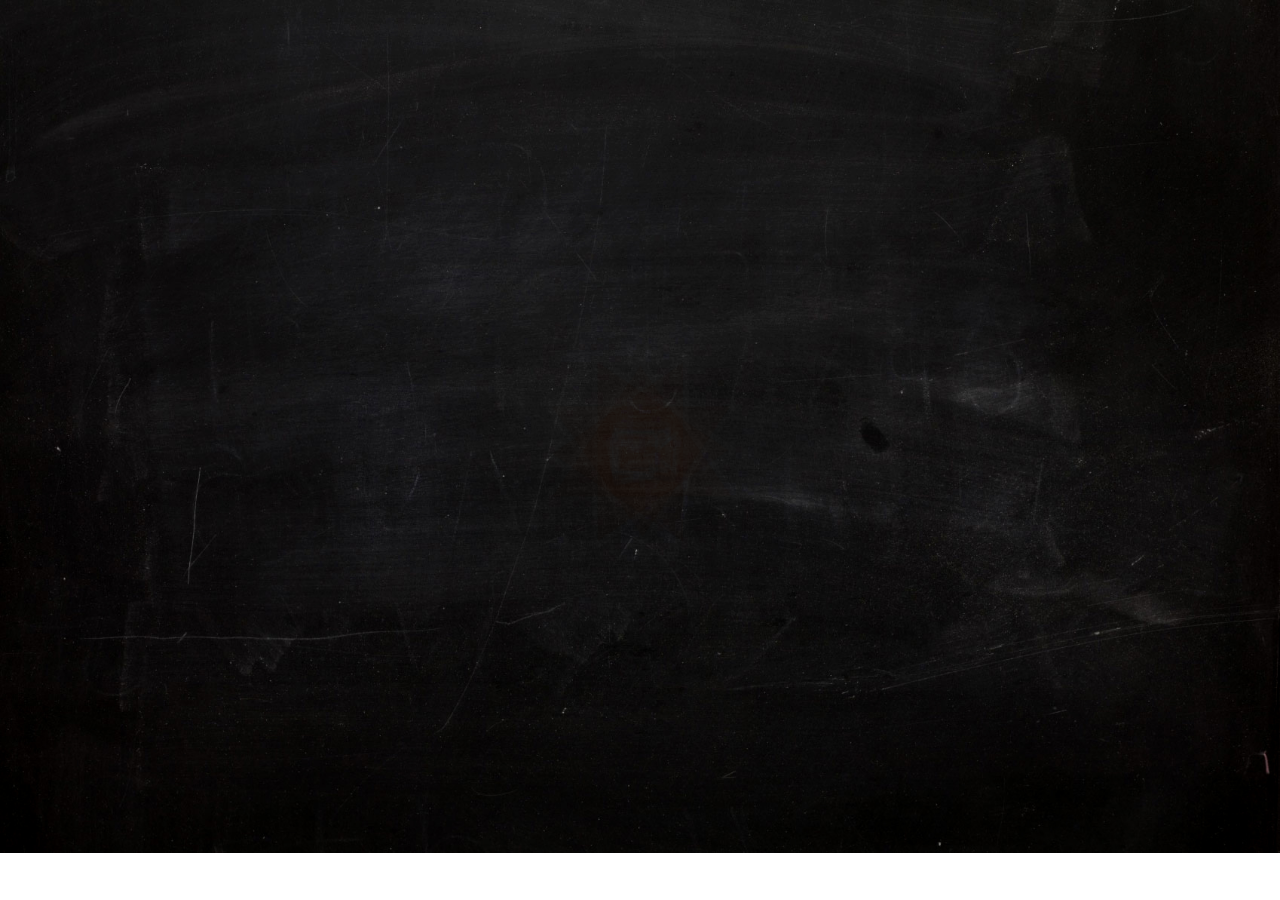
<file: index.html>
<html>
  <head>
    <title>Ninia - Welcome</title>
    <script src="js/three.min.js"></script>  
    <script src="js/jquery.min.js"></script>
    <script src="js/jquery.easing.1.3.js"></script>
    <script src="js/jquery.popcircle.1.0.js"></script>
    <script src="//js.leapmotion.com/leap-0.6.4.min.js"></script>
    <script src="js/leap-plugins-0.1.6.1.min.js"></script>
    <script src="js/leap.rigged-hand-0.1.4.min.js"></script>
    <link rel="stylesheet" type="text/css" href="css/controlpad.css">
    <script src="js/controlpad.js"></script>  
  </head>

  <body background="img/bg_black.jpg" style="overflow: hidden">
    <!-- control pad -->
    <p id="demo" class="blur" ><font color="red"></font></p>
    <p id="demo2" class="blur" ><font color="red"></font></p>
    <p id="demo3" class="blur" ><font color="red"></font></p>
    <p id="demo4" class="blur" ><font color="red"></font></p>
    <div id="output" class="blur" ></div>
    <div id="progress" class="blur" ></div>
    <div class="box" onmousemove="centralPad(event, 0, 0)">
      <div class="trigger" id="circle_btn2"><canvas id="control_canvas" width="400px" height="400px" style="left:0px;top:0px;border:1px"></canvas></div>
      <div class="popcircle">
        <ul id="pops2">
          <li>
            <a href="">
              <img src="img/right_icon.png" class="righticon">
              <img id="rmsk" src="img/right_mask.png" class="righticon">
              <img src="img/video_icon.png" class="righticon"><br>
            </a>
          </li>
          <li>
            <a href="">
              <img src="img/down_icon.png" class="downicon">
              <img id = "dmsk" src="img/down_mask.png" class="downicon">
              <img src="img/canvas_icon.png" class="downicon"><br>
            </a>
          </li>
          <li>
            <a href="">
              <img src="img/left_icon.png" class="lefticon">
              <img id="lmsk" src="img/left_mask.png" class="lefticon">
              <img src="img/slide_icon.png" class="lefticon">
            </a>
          </li>
          <li>
            <a href="">
              <img src="img/up_icon.png" class="upicon">
              <img id="umsk"src="img/up_mask.png" class="upicon">
              <img src="img/gallery_icon.png" class="upicon"><br>
            </a>
          </li>
        </ul>
      </div>
    </div>
    <img id='help1' src="img/gesture/h_blank.png"/>
    <img id='help2' src="img/gesture/h_blank.png"/>
    <img id='help3' src="img/gesture/h_blank.png"/>
    <img id='help4' src="img/gesture/h_blank.png"/>
    <img id='help5' src="img/gesture/h_blank.png"/>
    <img id='help6' src="img/gesture/h_blank.png"/>
  </body>
</html>
</file>
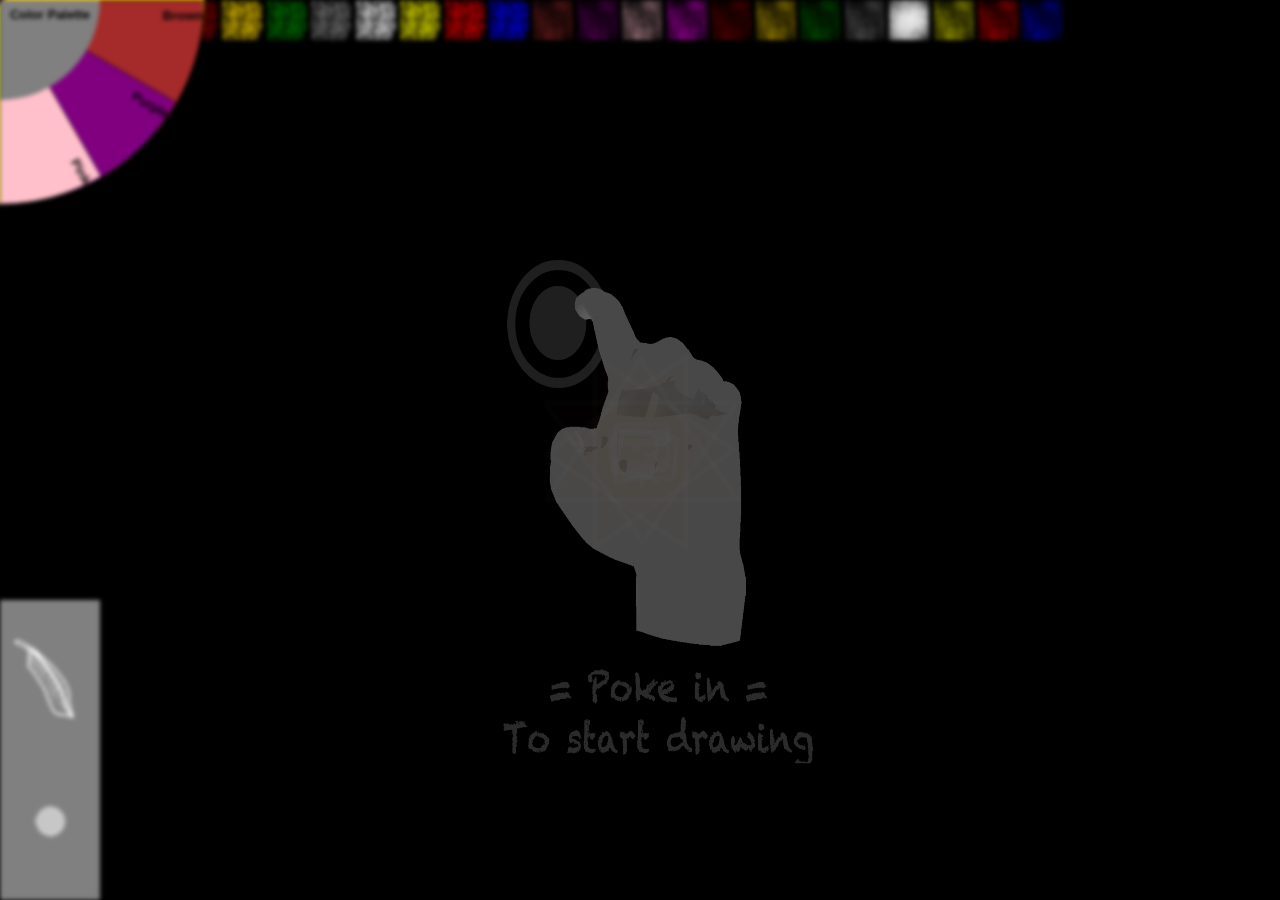
<file: canvas.html>
<!DOCTYPE html>
<html>
<head>
  <title>Ninia - Canvas</title>
  <script src="js/three.min.js"></script>  
  <script src="js/jquery.min.js"></script>
  <script src="js/jquery.easing.1.3.js"></script>
  <script src="js/jquery.popcircle.1.0.js"></script>
  <script src="js/leap-0.6.2.min.js"></script>
  <script src="js/leap-plugins-0.1.6.1.min.js"></script>
  <script src="js/leap.rigged-hand-0.1.4.min.js"></script>
  <link rel="stylesheet" type="text/css" href="css/controlpad.css">
  <script src="js/controlpad.js"></script>

  <script src="js/canvas.js"></script>
  
  <script src="js/tutorial.js"></script>
  
  <link rel="stylesheet" type="text/css" href="css/canvas.css">
  <link rel="stylesheet" type="text/css" href="css/ColorPalette.css" />
  <meta http-equiv="Content-Type" content="text/html; charset=utf-8">
</head>
<body bgcolor="black" style="height:100%; width:100% overflow:hidden">

  
  <!-- canvas -->
  <div class="blur">
  
  <canvas id="myCanvas" style="height:100%; width:100%; z-index:0 "></canvas> 


    
  <div class="menuHolder" style="position:absolute;"> 
    <div id="colorPalette" style="z-index:10">Color Palette         
    </div> 
    
    <div class = "group3" id="colorPaletteSub3" style="z-index:3">
      <div  onmousemove="mouseMove(event)">Green</div>
      <div  onmousemove="mouseMove(event)">Purple</div>
      <div  onmousemove="mouseMove(event)">Black</div>
    </div>
    
    <div class = "group2" id="colorPaletteSub2" style="z-index:3">
      <div style="z-index:3" onmousemove="mouseMove(event)">Magenta</div>
      <div style="z-index:3" onmousemove="mouseMove(event)">Maroon</div>
      <div style="z-index:3" onmousemove="mouseMove(event)">Gold</div>
    </div>
    
    <div class = "group1" id="colorPaletteSub1" style="z-index:3">
      <div onmousemove="mouseMove(event)">Brown</div>
      <div onmousemove="mouseMove(event)">Purple</div>
      <div onmousemove="mouseMove(event)">Pink</div>
    </div>
    <div class = "group4" id="colorPaletteSub4" style="z-index:3" > 
        <div style="z-index:3"  onmousemove="mouseMove(event)">Yellow</div>
        <div style="z-index:3"  onmousemove="mouseMove(event)">Red</div>
        <div style="z-index:3"  onmousemove="mouseMove(event)">Blue</div>
    </div>
  
  <!---------------------------------------Right Hand Color Palette ------------------------------------->
  <div class="menuHolderRight"> 
    <div id="colorPaletteRight" style="z-index:10">Color Palette          
    </div> 
      
    <div class = "group1Right" id="colorPaletteSub1Right" style="z-index:3">
      <div onmousemove="mouseMove(event)">Brown</div>
      <div onmousemove="mouseMove(event)">Purple</div>
      <div onmousemove="mouseMove(event)">Pink</div>
    </div>
  </div> 
  <!---------------------------------------Right Hand Color Palette ------------------------------------->
    
  </div> 
  

  <div class="collision" id="leapCursor" style="z-index:15;opacity:1.0;position:absolute;"></div>
  

  
  
  <div id="brushTypeHover" style="position:absolute;padding:0px;left:0px;width:100px;height:150px; opacity:0.5;background-color:gray;z-index:9;font-weight:bold;color:white" >
    Brush Type
  </div>    
  <div id="brushType" style="position:absolute;padding:0px;left:0px;width:100px;height:150px; opacity:1.0;background-color:gray;z-index:10; " >
      <div id="innerBrushType" style="width:100px; height:100px;margin-left:5px; margin-top:30px;background-image:url(img/quill_pen.png);background-size:80% 80%;background-repeat:no-repeat;background-position:center">
    </div>
  </div>

  <div id="brushThicknessHover" style="position:absolute;padding:0px;left:0px;width:100px;height:150px; opacity:0.5; background-color:gray;z-index:9;font-weight:bold;color:white;">
   Brush Thickness
  </div>
  <div id="brushThickness" style="position:absolute;padding:0px;left:0px;width:100px;height:150px; opacity:1.0; background-color:gray;z-index:10;">
    <div id="innerBrushThickness" style="width:100px; height:100px;margin-top:20px;background-image:url(img/small.png);background-size:100% 100%;background-repeat:no-repeat;background-position:center">
    </div>
  </div>
  
  <div id="marker" class="brushTypeL2" style="position:absolute;left:100px;height:100px; opacity:1.0; background-color:gray;z-index:10;" ></div>
  <div id="crayon" class="brushTypeL2" style="position:absolute;left:100px;height:100px; opacity:1.0; background-color:gray;z-index:10" ></div>
  <div id="paint" class="brushTypeL2" style="position:absolute;left:100px;height:100px; opacity:1.0; background-color:gray;z-index:10" ></div>

  <div id="small" class="brushThicknessL2" style="position:absolute;left:100px;height:100px; opacity:1.0; background-color:gray;z-index:10;"  ></div>
  <div id="medium" class="brushThicknessL2" style="position:absolute;left:100px;height:100px; opacity:1.0; background-color:gray;z-index:10;" ></div>
  <div id="large" class="brushThicknessL2" style="position:absolute;left:100px;height:100px; opacity:1.0; background-color:gray;z-index:10;" ></div>

  <!------------------------------------- Crayon Brush Img --------------------------------------->
  <img src="img/pen/pen_crayon_brown.png" id="crayonBrown" style = " visiblity: hidden; z-index: -1;"/>
  <img src="img/pen/pen_crayon_purple.png" id="crayonPurple" style = " visiblity: hidden; z-index: -1;"/>
  <img src="img/pen/pen_crayon_pink.png" id="crayonPink" style = " visiblity: hidden; z-index: -1;"/> 
 
  <img src="img/pen/pen_crayon_magenta.png" id="crayonMagenta" style = " visiblity: hidden; z-index: -1;"/> 
  <img src="img/pen/pen_crayon_darkred.png" id="crayonMaroon" style = " visiblity: hidden; z-index: -1;"/>
  <img src="img/pen/pen_crayon_gold.png" id="crayonGold" style = " visiblity: hidden; z-index: -1;"/>
  
  <img src="img/pen/pen_crayon_grean.png" id="crayonGreen" style = " visiblity: hidden; z-index: -1;"/>
  <img src="img/pen/pen_crayon_gray.png" id="crayonGray" style = " visiblity: hidden; z-index: -1;"/>
  <img src="img/pen/pen_crayon_white.png" id="crayonWhite" style = " visiblity: hidden; z-index: -1;"/>
  
  <img src="img/pen/pen_crayon_yellow.png" id="crayonYellow" style = " visiblity: hidden; z-index: -1;"/>
  <img src="img/pen/pen_crayon_red.png" id="crayonRed" style = " visiblity: hidden; z-index: -1;"/>
  <img src="img/pen/pen_crayon_blue.png" id="crayonBlue" style = " visiblity: hidden; z-index: -1; "/>
  <!------------------------------------- Crayon Brush Img --------------------------------------->
   
  <!------------------------------------- Paint Brush Img --------------------------------------->
  <img src="img/pen/pen_paint_brown.png" id="paintBrown" style = " visiblity: hidden; z-index: -1;"/>
  <img src="img/pen/pen_paint_purple.png" id="paintPurple" style = " visiblity: hidden; z-index: -1;"/>
  <img src="img/pen/pen_paint_pink.png" id="paintPink" style = " visiblity: hidden; z-index: -1;"/> 
 
  <img src="img/pen/pen_paint_magenta.png" id="paintMagenta" style = " visiblity: hidden; z-index: -1;"/> 
  <img src="img/pen/pen_paint_darkred.png" id="paintMaroon" style = " visiblity: hidden; z-index: -1;"/>
  <img src="img/pen/pen_paint_gold.png" id="paintGold" style = " visiblity: hidden; z-index: -1;"/>
  
  <img src="img/pen/pen_paint_green.png" id="paintGreen" style = " visiblity: hidden; z-index: -1;"/>
  <img src="img/pen/pen_paint_gray.png" id="paintGray" style = " visiblity: hidden; z-index: -1;"/>
  <img src="img/pen/pen_paint_white.png" id="paintWhite" style = " visiblity: hidden; z-index: -1;"/>
  
  <img src="img/pen/pen_paint_yellow.png" id="paintYellow" style = " visiblity: hidden; z-index: -1;"/>
  <img src="img/pen/pen_paint_red.png" id="paintRed" style = " visiblity: hidden; z-index: -1;"/>
  <img src="img/pen/pen_paint_blue.png" id="paintBlue" style = " visiblity: hidden; z-index: -1; "/>
  <!------------------------------------- Paint Brush Img --------------------------------------->
   
 
  <div id="brushChoice" style="position:absolute;left:200px;height:100px;background-color:rgb(167,71,8);z-index:10" ></div>
  <div id="brushClip" style="position:absolute;left:100px;height:100px;z-index:11" ></div>
  </div>
  <!-- control pad -->
  <!--<div id="output" class="blur" ></div>
  <div id="progress" class="blur" ></div>-->
  <div class="box" onmousemove="centralPad(event, 0, 0)">
    <div class="trigger" id="circle_btn2"><canvas id="control_canvas" width="400px" height="400px" style="left:0px;top:0px;border:1px"></canvas></div>
    <div class="popcircle">
      <ul id="pops2">
        <li>
          <a href="">
            <img src="img/right_icon.png" class="righticon">
            <img id="rmsk" src="img/right_mask.png" class="righticon">
            <img src="img/video_icon.png" class="righticon"><br>
          </a>
        </li>
        <li>
          <a href="">
            <img src="img/down_icon.png" class="downicon">
            <img id = "dmsk" src="img/down_mask.png" class="downicon">
            <img src="img/canvas_icon.png" class="downicon"><br>
          </a>
        </li>
        <li>
          <a href="">
            <img src="img/left_icon.png" class="lefticon">
            <img id="lmsk" src="img/left_mask.png" class="lefticon">
            <img src="img/slide_icon.png" class="lefticon">
          </a>
        </li>
        <li>
          <a href="">
            <img src="img/up_icon.png" class="upicon">
            <img id="umsk"src="img/up_mask.png" class="upicon">
            <img src="img/gallery_icon.png" class="upicon"><br>
          </a>
        </li>
      </ul>
    </div>
  </div>
  

  <img id="tutorial_img" style=" opacity:0; position: absolute; top:0; left: 0; height:100%; width:100%; z-index:0;" onclick="nextTutorial()" />
  <img id='help1' src="img/gesture/h_canvas_pokein.png"/>
  <img id='help2' src="img/gesture/h_canvas_movefinger.png"/>
  <img id='help3' src="img/gesture/h_canvas_movestop.png"/>
  <img id='help4' src="img/gesture/h_canvas_movetocorner.png"/>
  <img id='help5' src="img/gesture/h_canvas_movetoside.png"/>
  <img id='help6' src="img/gesture/h_canvas_movetotop.png"/>

  
</body>
</html>
</file>
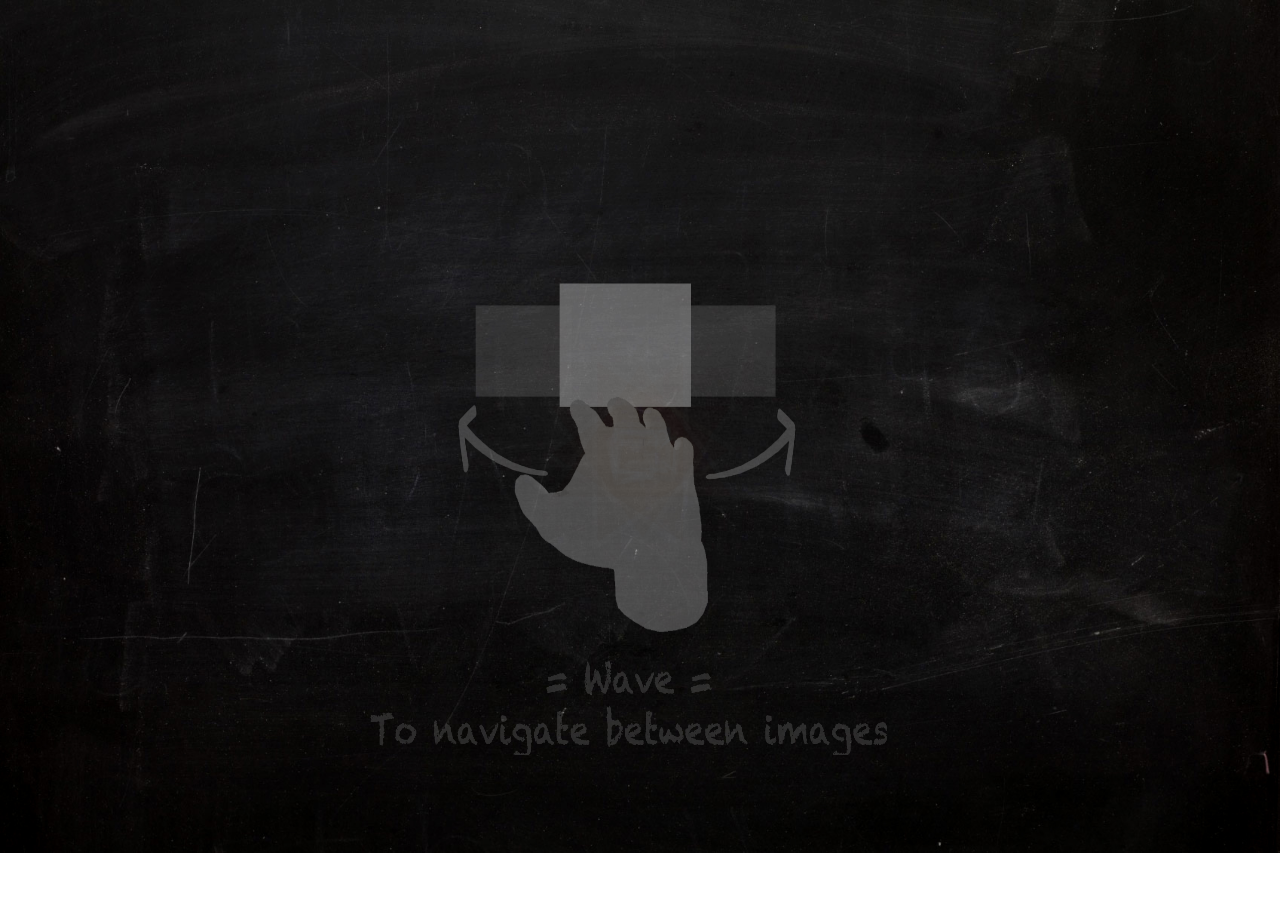
<file: gallery.html>
<!DOCTYPE html>
<html>
<head>
  <title>Ninia - Gallery</title>
  <script src="js/three.min.js"></script>  
  <script src="js/jquery.min.js"></script>
  <script src="js/jquery.easing.1.3.js"></script>
  <script src="js/jquery.popcircle.1.0.js"></script>
  <script src="js/leap-0.6.2.min.js"></script>
  <script src="js/leap-plugins-0.1.6.1.min.js"></script>
  <script src="js/leap.rigged-hand-0.1.4.min.js"></script>
  <link rel="stylesheet" type="text/css" href="css/controlpad.css">
  <script src="js/controlpad.js"></script>
  <script type="text/javascript" src="js/galleryControl.js"></script>
  <script src="js/tutorial.js"></script> 
  <script language="JavaScript" type="text/javascript" src="ContentFlow/contentflow.js"></script>
  <link rel="stylesheet" href="colorbox_gallery/colorbox.css">
  <script src="colorbox_gallery/jquery.colorbox.js"></script>
  <script language="JavaScript" type="text/javascript" src="js/gallery.js"></script>

</head>
<body background="img/bg_black.jpg" style="overflow: hidden">

<p id="demo" class="blur" ><font color="red"></font></p>
<p id="demo2" class="blur" ><font color="red"></font></p>
<p id="demo3" class="blur" ><font color="red"></font></p>
<p id="demo4" class="blur" ><font color="red"></font></p>
<!--Content Flow-->
<br><br><br><br><br><br>
<div class="blur">
  <div id="theflow" class="ContentFlow">
      <div class="flow"  >
        <div class="item" id="div_img0"> 
          <img class="content" id="img0" src='galleryImg/image0.jpg'></img>
        </div>
        <div class="item" id="div_img1">
          <img class="content" id="img1" src='galleryImg/image1.jpg'> </img>
        </div> 
        <div class="item" id="div_img2">
          <img class="content" id="img2" src='galleryImg/image2.jpg'> </img>
        </div> 
        <div class="item" id="div_img3">
          <img class="content" id="img3" src='galleryImg/image3.jpg'> </img>
        </div> 
        <div class="item" id="div_img4">
          <img class="content" id="img4" src='galleryImg/image4.jpg'> </img>
        </div> 
        <div class="item" id="div_img5">
          <img class="content" id="img5" src='galleryImg/image5.jpg'> </img>
        </div> 
        <div class="item" id="div_img6">
          <img class="content" id="img6" src='galleryImg/image6.jpg'> </img>
        </div>
      </div>
  </div> 
</div>

<!-- control pad -->
<div id="output" class="blur" ></div>
<div id="progress" class="blur" ></div>
<div class="box" onmousemove="centralPad(event, 0, 0)">
  <div class="trigger" id="circle_btn2"><canvas id="control_canvas" width="400px" height="400px" style="left:0px;top:0px;border:1px"></canvas></div>
  <div class="popcircle">
    <ul id="pops2">
      <li>
        <a href="">
          <img src="img/right_icon.png" class="righticon">
          <img id="rmsk" src="img/right_mask.png" class="righticon">
          <img src="img/video_icon.png" class="righticon"><br>
        </a>
      </li>
      <li>
        <a href="">
          <img src="img/down_icon.png" class="downicon">
          <img id = "dmsk" src="img/down_mask.png" class="downicon">
          <img src="img/canvas_icon.png" class="downicon"><br>
        </a>
      </li>
      <li>
        <a href="">
          <img src="img/left_icon.png" class="lefticon">
          <img id="lmsk" src="img/left_mask.png" class="lefticon">
          <img src="img/slide_icon.png" class="lefticon">
        </a>
      </li>
      <li>
        <a href="">
          <img src="img/up_icon.png" class="upicon">
          <img id="umsk"src="img/up_mask.png" class="upicon">
          <img src="img/gallery_icon.png" class="upicon"><br>
        </a>
      </li>
    </ul>
  </div>
</div>
<img id="tutorial_img" style=" opacity:0; position: absolute; top:0; left: 0; height:100%; width:100%; z-index:0;" onclick="nextTutorial()" />
<img id='help1' src="img/gesture/h_gallery_wave.png"/>
<img id='help2' src="img/gesture/h_gallery_move.png"/>
<img id='help3' src="img/gesture/h_blank.png"/>
<img id='help4' src="img/gesture/h_gallery_flipup.png"/>
<img id='help5' src="img/gesture/h_gallery_scale.png"/>
<img id='help6' src="img/gesture/h_blank.png"/>
</body>
</html>
</file>
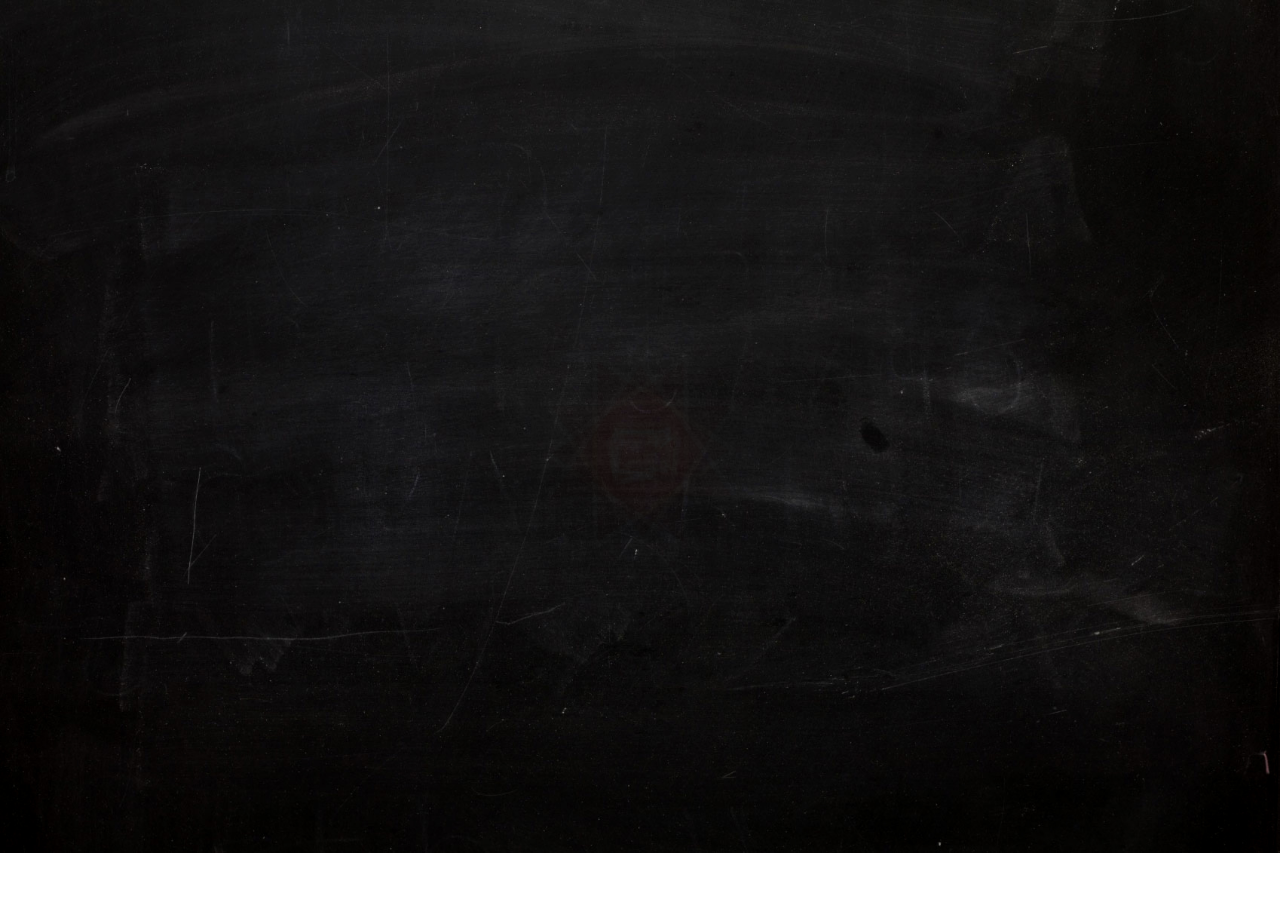
<file: pdf.html>
<!DOCTYPE html>
<html>
<head>
  <title>Ninia - Slides</title>
  <script src="js/three.min.js"></script>  
  <script src="js/jquery.min.js"></script>
  <script src="js/jquery.easing.1.3.js"></script>
  <script src="js/jquery.popcircle.1.0.js"></script>
  <script src="//js.leapmotion.com/leap-0.6.4.min.js"></script>
  <script src="js/leap-plugins-0.1.6.1.min.js"></script>
  <script src="js/leap.rigged-hand-0.1.4.min.js"></script>
  <link rel="stylesheet" type="text/css" href="css/controlpad.css">
  <script src="js/controlpad.js"></script>
  <script src="js/pdfControl.js"></script>
  <script src="js/tutorial.js"></script>
  <script language="JavaScript" type="text/javascript" src="js/pdfjs/build/pdf.js"></script>
  <script language="JavaScript" type="text/javascript" src="js/pdfpage.js"></script>
  <script language="JavaScript" type="text/javascript" src="js/pdfjs/web/compatibility.js"></script>
  <script language="JavaScript" type="text/javascript" src="ContentFlow/contentflow.js"></script>
  <link rel="stylesheet" href="css/colorbox.css" />
  <script src="js/jquery.colorbox.js"></script>

</head>
<body background="img/bg_black.jpg" style="overflow: hidden">

<!--Content Flow-->
<div class="blur">
  <br><br>
  <div id="cf" class="ContentFlow">
      <div id="theflow" class="flow"  >
        <div class='item'><canvas id='pdf_thumbnail0' class='content'/></div>
        <div class='item'><canvas id='pdf_thumbnail1' class='content'/></div>
        <div class='item'><canvas id='pdf_thumbnail2' class='content'/></div>
        <div class='item'><canvas id='pdf_thumbnail3' class='content'/></div>
        <div class='item'><canvas id=pdf_thumbnail4 class='content'/></div>
        <div class='item'><canvas id=pdf_thumbnail5 class='content'/></div>
        <div class='item'><canvas id=pdf_thumbnail6 class='content'/></div>
        <div class='item'><canvas id=pdf_thumbnail7 class='content'/></div>
        <div class='item'><canvas id=pdf_thumbnail8 class='content'/></div>
      </div>
  </div>
</div>
 
<!-- control pad -->
<div id="output" class="blur" ></div>
<div id="progress" class="blur" ></div>
<div class="box" onmousemove="centralPad(event, 0, 0)">
  <div class="trigger" id="circle_btn2"><canvas id="control_canvas" width="400px" height="400px" style="left:0px;top:0px;border:1px"></canvas></div>
  <div class="popcircle">
    <ul id="pops2">
      <li>
        <a href="">
          <img src="img/right_icon.png" class="righticon">
          <img id="rmsk" src="img/right_mask.png" class="righticon">
          <img src="img/video_icon.png" class="righticon"><br>
        </a>
      </li>
      <li>
        <a href="">
          <img src="img/down_icon.png" class="downicon">
          <img id = "dmsk" src="img/down_mask.png" class="downicon">
          <img src="img/canvas_icon.png" class="downicon"><br>
        </a>
      </li>
      <li>
        <a href="">
          <img src="img/left_icon.png" class="lefticon">
          <img id="lmsk" src="img/left_mask.png" class="lefticon">
          <img src="img/slide_icon.png" class="lefticon">
        </a>
      </li>
      <li>
        <a href="">
          <img src="img/up_icon.png" class="upicon">
          <img id="umsk"src="img/up_mask.png" class="upicon">
          <img src="img/gallery_icon.png" class="upicon"><br>
        </a>
      </li>
    </ul>
  </div>
</div>
<img id="tutorial_img" style=" opacity:0; position: absolute; top:0; left: 0; height:100%; width:100%; z-index:0;" onclick="nextTutorial()" />
<img id='help1' src="img/gesture/h_slide_wave.png"/>
<img id='help2' src="img/gesture/h_slide_flipup.png"/>
<img id='help3' src="img/gesture/h_blank.png"/>
<img id='help4' src="img/gesture/h_slide_circle.png"/>
<img id='help5' src="img/gesture/h_blank.png"/>
<img id='help6' src="img/gesture/h_blank.png"/>
</body>
</html>
</file>
<file: css/controlpad.css>
/* for grab prograss bar */
body{
  font-family: 'Helvetica Neue', Helvetica, Arial, 'Lucida Grande', sans-serif;
  background-repeat: no-repeat;
   background-size: 100%;
}

#output{
  font-size: 66px;
  color: #005d98;
  text-align: left;
  position: fixed;
  bottom: 18px;
}

#progress {
  background: #005d98;
  position: fixed;
  bottom: 0;
  left: 0;
  height: 16px;
  width: 0%;
}

img#connect-leap{
  /* this can be removed with leapjs-plugins 0.1.4.1 */
  max-width: 100%;
}

.block{ height: 20px; width: 100px; background-color: black;}

#imageBlur{
  position: absolute;
  left: 50%;
  top: 50%;
  margin-left: -200px; /*half the image width*/
  margin-top: -200px; /*half the image height*/
  z-index: 11;
}

.box{ position: absolute;
    width: 400px; /*width*/
    height: 400px; /*height*/
    left: 50%;
    top: 50%;
    margin-left: -200px; /*half the image width*/
    margin-top: -200px; /*half the image height*/
    z-index: 11;
    /*display: none;*/
}
.trigger{ width:400px; height: 400px; position: absolute; z-index: 10; left:0px;
          top:0px; /*background-image:url(../img/big_round.png); cursor: pointer;*/}
.popcircle{ position:absolute; z-index: 9; width:400px; height:400px;}
.popcircle ul{ list-style:none; padding:0px; margin: 0px; height: auto; /*cursor: pointer;*/}
.popcircle ul li{top: 50px; left: 50px; height: 300px; width: 300px; position: absolute; opacity: 0.01}

#pops2 .upicon{
    position:absolute; 
    height: 80%;
    margin-top:20px;
    margin-left:30px;
}
#pops2 .lefticon{
    position:absolute; 
    height: 80%;
    margin-top: 20px;
    margin-left:30px;
}
#pops2 .righticon{
    position:absolute; 
    height: 80%;
    margin-top:20px;
    margin-left:30px;
}
#pops2 .downicon{
    position:absolute; 
    height: 80%;
    margin-top:20px;
    margin-left:30px;
}

#umsk{
    z-index: -1;
    opacity:0.8;
    
}

#rmsk{
    z-index: -1;
    opacity:0.8;
}

#lmsk{
    z-index: -1;
    opacity:0.8;
}

#dmsk{
    z-index: -1;
    opacity:0.8;
}

#help1{
  position: absolute;
  height: 18%;
  margin: 0px;
  top: 12%;
  opacity: 0;
  left: -30%;
}

#help2{
  position: absolute;
  height: 18%;
  margin: 0px;
  top: 40%;
  left: -30%;
  opacity: 0;
}

#help3{
  position: absolute;
  height: 18%;
  margin: 0px;
  top: 68%;
  left: -30%;
  opacity: 0;
}

#help4{
  position: absolute;
  height: 18%;
  margin: 0px;
  top: 12%;
  right: -30%;
  opacity: 0;
}

#help5{
  position: absolute;
  height: 18%;
  margin: 0px;
  top: 40%;
  right: -30%;
  opacity: 0;
}

#help6{
  position: absolute;
  height: 18%;
  margin: 0px;
  top: 68%;
  right: -30%;
  opacity: 0;
}

body{
    -khtml-user-select: none;
    -o-user-select: none;
    -moz-user-select: none;
    -webkit-user-select: none;
    user-select: none;
}

.enableBlur { 
  filter: url(blur.svg#blur); /* FireFox, Chrome, Opera */
  -webkit-transition:-webkit-filter 0.1s ease-in-out;
  -webkit-filter: blur(10px) brightness(30%); /* Chrome, Opera */
       -moz-filter: blur(50px);
        -ms-filter: blur(10px);    
            filter: blur(10px); 
}

.disableBlur { 
  filter: url(blur.svg#blur); /* FireFox, Chrome, Opera */
  -webkit-transition:-webkit-filter 0.2s ease-in-out;
  -webkit-filter: blur(-1px); /* Chrome, Opera */
       -moz-filter: blur(50px);
        -ms-filter: blur(10px);    
            filter: blur(10px); 
}

.enableTutorial { 
  filter: url(blur.svg#blur); /* FireFox, Chrome, Opera */
  -webkit-transition:-webkit-filter 0.1s ease-in-out;
  -webkit-filter: blur(2px) brightness(60%); /* Chrome, Opera */
       -moz-filter: blur(2px);
        -ms-filter: blur(2px);    
            filter: blur(2px); 
}
</file>
<file: css/canvas.css>
body{
   margin: 0;
   padding: 0;
}
 #myCanvas{         
	display: block;
}
</file>
<file: css/ColorPalette.css>
body{
   margin: 0;
   padding: 0;
}
 #myCanvas{         
	display: block;
	position: absolute;
}

.collision {
margin:0 auto; 
border:4px solid #FFCC66
} 

.menuHolder {width:100px; height:100px; margin:0px 0 250px 0px; position:absolute; left:0px; top:0px;} 
.menuHolderRight {width:100px; height:100px; margin:0px 0 250px 0px; position:absolute; top:0px} 

.colorPaletteLeft {
position:absolute; 
display:block; 
width:100px; 
height:100px; 
background:gray; 
border-radius:0 0 100px 0;
border-right-style:none;
border-bottom-style:none;
border-right-width: 5px;
border-bottom-width:5px;
border-right-color:white;
border-bottom-color:white;
} 

.colorPaletteRight {position:absolute; display:block; width:100px; height:100px; background:gray; border-radius:0 0 0 100px;} 

.menuHolder div {color:#000; text-decoration:none; font:bold 13px/30px arial, sans-serif; text-align:center; 
-webkit-transform-origin:0 0; 
-moz-transform-origin:0 0; 
-ms-transform-origin:0 0; 
-o-transform-origin:0 0; 
transform-origin:0 0; 
} 
.menuHolderRight div {color:#000; text-decoration:none; font:bold 13px/30px arial, sans-serif; text-align:center;  
-webkit-transform-origin:0 0; 
-moz-transform-origin:0 0; 
-ms-transform-origin:0 0; 
-o-transform-origin:0 0; 
transform-origin:0 0; 
} 

.group4 { 
padding:0; margin:0; list-style:none; position:absolute; left:0; top:0; width:0; height:0;
-webkit-transform:rotate(90deg); 
-moz-transform:rotateZ(90deg); 
-ms-transform:rotate(90deg); 
-o-transform:rotate(90deg); 
transform:rotate(90deg); 
transition:2s; 
}
.group4 div{
text-align:right;
}

.group3 { 
padding:0; margin:0; list-style:none; position:absolute; left:0; top:0; width:0; height:0;
-webkit-transform:rotate(180deg); 
-moz-transform:rotateZ(180deg); 
-ms-transform:rotate(180deg); 
-o-transform:rotate(180deg); 
transform:rotate(180deg); 
transition:2s; 
}
.group3 div{
text-align:right;
}

.group2 { 
padding:0; margin:0; list-style:none; position:absolute; left:0; top:0; width:0; height:0;
-webkit-transform:rotate(270deg); 
-moz-transform:rotateZ(270deg); 
-ms-transform:rotate(270deg); 
-o-transform:rotate(270deg); 
transform:rotate(270deg); 
transition:2s; 
}
.group2 div{
text-align:right;
}

.group1 { 
padding:0; margin:0; list-style:none; position:absolute; left:0; top:0; width:0; height:0;
-webkit-transform:rotate(0deg); 
-moz-transform:rotateZ(0deg); 
-ms-transform:rotate(0deg); 
-o-transform:rotate(0deg); 
transform:rotate(0deg); 
transition:2s; 
}
.group1 div{
text-align:right;
}
.group1Right { 
padding:0; margin:0; list-style:none; position:absolute; left:100px; top:0; width:0; height:0;
-webkit-transform:rotate(90deg); 
-moz-transform:rotateZ(90deg); 
-ms-transform:rotate(90deg); 
-o-transform:rotate(90deg); 
transform:rotate(90deg); 
transition:2s; 
}

.colorDegree330 {
-webkit-transform:rotate(60deg); 
-moz-transform:rotateZ(60deg); 
-ms-transform:rotate(60deg); 
-o-transform:rotate(60deg); 
transform:rotate(60deg); 
position:absolute; display:block; width:200px;  height:200px; background:#ddd; border-radius:0 0 200px 0;
border-style: solid;
border-top-width: 1px;
border-right-width: 0px;  
background-color:pink; 
} 
.colorDegree330Right {
-webkit-transform:rotate(-60deg); 
-moz-transform:rotateZ(-60deg); 
-ms-transform:rotate(-60deg); 
-o-transform:rotate(-60deg); 
transform:rotate(-60deg); 
position:absolute; display:block; width:200px;  height:200px; background:#ddd; border-radius:0 0 200px 0;
border-style: solid;
border-top-width: 0px;
border-left-width: 1px;  
background-color:pink; 
} 

.colorDegree300 {

-webkit-transform:rotate(30deg); 
-moz-transform:rotateZ(30deg); 
-ms-transform:rotate(30deg); 
-o-transform:rotate(30deg); 
transform:rotate(30deg); 
position:absolute; display:block; width:200px;  height:200px; background:#ddd; border-radius:0 0 200px 0;
border-style: solid;
border-top-width: 1px;
border-right-width: 0px;  
background-color:purple; 
} 

.colorDegree300Right {

-webkit-transform:rotate(-30deg); 
-moz-transform:rotateZ(-30deg); 
-ms-transform:rotate(-30deg); 
-o-transform:rotate(-30deg); 
transform:rotate(-30deg); 
position:absolute; display:block; width:200px;  height:200px; background:#ddd; border-radius:0 0 200px 0;
border-style: solid;
border-top-width: 0px;
border-left-width: 1px;  
background-color:purple; 
} 

.colorDegree270 {

-webkit-transform:rotate(0deg); 
-moz-transform:rotateZ(0deg); 
-ms-transform:rotate(0deg); 
-o-transform:rotate(0deg); 
transform:rotate(0deg); 
position:absolute; display:block; width:200px;  height:200px; background:#ddd; border-radius:0 0 200px 0;
border-style: solid;
border-top-width: 1px;
border-right-width: 0px;  
background-color:brown; 
} 
.colorDegree270Right {

-webkit-transform:rotate(0deg); 
-moz-transform:rotateZ(0deg); 
-ms-transform:rotate(0deg); 
-o-transform:rotate(0deg); 
transform:rotate(0deg); 
position:absolute; display:block; width:200px;  height:200px; background:#ddd; border-radius:0 0 200px 0;
border-style: solid;
border-top-width: 0px;
border-left-width: 1px;  
background-color:brown; 
}

.colorDegree240 {

-webkit-transform:rotate(60deg); 
-moz-transform:rotateZ(60deg); 
-ms-transform:rotate(60deg); 
-o-transform:rotate(60deg); 
transform:rotate(60deg); 
position:absolute; display:block; width:200px;  height:200px; background:#ddd; border-radius:0 0 200px 0;
border-style: solid;
border-top-width: 1px;
border-right-width: 0px;  
background-color:#FFD700; 
} 

.colorDegree210 {

-webkit-transform:rotate(30deg); 
-moz-transform:rotateZ(30deg); 
-ms-transform:rotate(30deg); 
-o-transform:rotate(30deg); 
transform:rotate(30deg); 
position:absolute; display:block; width:200px;  height:200px; background:#ddd; border-radius:0 0 200px 0;
border-style: solid;
border-top-width: 1px;
border-right-width: 0px;
background-color:#800000;
} 
 
.colorDegree180 {
-webkit-transform:rotate(0deg); 
-moz-transform:rotateZ(0deg); 
-ms-transform:rotate(0deg); 
-o-transform:rotate(0deg); 
transform:rotate(0deg); 
position:absolute; display:block; width:200px; height:200px; background:#ddd; border-radius:0 0 200px 0;
border-style: solid;
border-top-width: 1px;
border-right-width: 0px; 
background-color:rgb(255,0,255);; 
} 


.colorDegree150 {

-webkit-transform:rotate(60deg); 
-moz-transform:rotateZ(60deg); 
-ms-transform:rotate(60deg); 
-o-transform:rotate(60deg); 
transform:rotate(60deg); 
position:absolute; display:block; width:200px;  height:200px; background:#ddd; border-radius:0 0 200px 0;
border-style: solid;
border-top-width: 1px;
border-right-width: 0px;  
background-color:white; 
} 

 .colorDegree120 {

-webkit-transform:rotate(30deg); 
-moz-transform:rotateZ(30deg); 
-ms-transform:rotate(30deg); 
-o-transform:rotate(30deg); 
transform:rotate(30deg); 
position:absolute; display:block; width:200px;  height:200px; background:#ddd; border-radius:0 0 200px 0;
border-style: solid;
border-top-width: 1px;
border-right-width: 0px;
background-color:gray;   
} 

.colorDegree90 {
-webkit-transform:rotate(0deg); 
-moz-transform:rotateZ(0deg); 
-ms-transform:rotate(0deg); 
-o-transform:rotate(0deg); 
transform:rotate(0deg); 
position:absolute; display:block; width:200px; height:200px; background:#ddd; border-radius:0 0 200px 0;
border-style: solid;
border-top-width: 1px;
border-right-width: 0px; 
background-color:green; 
} 


.colorDegree60 {
-webkit-transform:rotate(60deg); 
-moz-transform:rotateZ(60deg); 
-ms-transform:rotate(60deg); 
-o-transform:rotate(60deg); 
transform:rotate(60deg);
position:absolute; display:block; width:200px; height:200px; background:#ddd; border-radius:0 0 200px 0; 
border-style: solid;
border-top-width: 1px;
border-right-width: 0px;  
background-color:blue;
} 

.colorDegree30 { 
-webkit-transform:rotate(30deg); 
-moz-transform:rotateZ(30deg); 
-ms-transform:rotate(30deg); 
-o-transform:rotate(30deg); 
transform:rotate(30deg); 

position:absolute; display:block; width:200px;height:200px; background:#ddd; border-radius:0 0 200px 0;
border-style: solid;
border-top-width: 1px;
border-right-width: 0px;  
background-color:red;
} 

.colorDegree0 {
-webkit-transform:rotate(0deg); 
-moz-transform:rotateZ(0deg); 
-ms-transform:rotate(0deg); 
-o-transform:rotate(0deg); 
transform:rotate(0deg); 

position:absolute; display:block; width:200px; height:200px; background:#ddd; border-radius:0 0 200px 0;
border-style: solid;
border-top-width: 1px;
border-right-width: 0px; 
background-color:yellow; 
}

.blur2 {	
	filter: url(blur.svg#blur); /* FireFox, Chrome, Opera */
	-webkit-filter: blur(2px); /* Chrome, Opera */
       -moz-filter: blur(2px);
        -ms-filter: blur(2px);    
            filter: blur(2px);	
}
</file>
<file: colorbox_gallery/colorbox.css>
/*
    Colorbox Core Style:
    The following CSS is consistent between example themes and should not be altered.
*/
#colorbox, #cboxOverlay, #cboxWrapper{position:absolute; top:0; left:0; z-index:9999; overflow:hidden;}
#cboxWrapper {max-width:none;}
#cboxOverlay{position:fixed; width:100%; height:100%;}
#cboxMiddleLeft, #cboxBottomLeft{clear:left;}
#cboxContent{position:relative;}
#cboxLoadedContent{overflow:auto; -webkit-overflow-scrolling: touch;}
#cboxTitle{margin:0;}
#cboxLoadingOverlay, #cboxLoadingGraphic{position:absolute; top:0; left:0; width:100%; height:100%;}
#cboxPrevious, #cboxNext, #cboxClose, #cboxSlideshow{cursor:pointer;}
.cboxPhoto{float:left; margin:auto; border:0; display:block; max-width:none; -ms-interpolation-mode:bicubic;}
.cboxIframe{width:100%; height:100%; display:block; border:0; padding:0; margin:0;}
#colorbox, #cboxContent, #cboxLoadedContent{box-sizing:content-box; -moz-box-sizing:content-box; -webkit-box-sizing:content-box;}

/* 
    User Style:
    Change the following styles to modify the appearance of Colorbox.  They are
    ordered & tabbed in a way that represents the nesting of the generated HTML.
*/
#cboxOverlay{background:#000; opacity: 0.9; filter: alpha(opacity = 90);}
#colorbox{outline:0;}
    #cboxTopLeft{width:25px; height:25px; background:url(images/border1.png) no-repeat 0 0;}
    #cboxTopCenter{height:25px; background:url(images/border1.png) repeat-x 0 -50px;}
    #cboxTopRight{width:25px; height:25px; background:url(images/border1.png) no-repeat -25px 0;}
    #cboxBottomLeft{width:25px; height:25px; background:url(images/border1.png) no-repeat 0 -25px;}
    #cboxBottomCenter{height:25px; background:url(images/border1.png) repeat-x 0 -75px;}
    #cboxBottomRight{width:25px; height:25px; background:url(images/border1.png) no-repeat -25px -25px;}
    #cboxMiddleLeft{width:25px; background:url(images/border2.png) repeat-y 0 0;}
    #cboxMiddleRight{width:25px; background:url(images/border2.png) repeat-y -25px 0;}
    #cboxContent{background:#fff; overflow:hidden;}
        .cboxIframe{background:#fff;}
        #cboxError{padding:50px; border:1px solid #ccc;}
        #cboxLoadedContent{margin-bottom:20px;}
        #cboxTitle{position:absolute; bottom:0px; left:0; text-align:center; width:100%; color:#999;}
        #cboxCurrent{position:absolute; bottom:0px; left:100px; color:#999;}
        #cboxLoadingOverlay{background:#fff url(images/loading.gif) no-repeat 5px 5px;}

        /* these elements are buttons, and may need to have additional styles reset to avoid unwanted base styles */
        #cboxPrevious, #cboxNext, #cboxSlideshow, #cboxClose {border:0; padding:0; margin:0; overflow:visible; width:auto; background:none; }
        
        /* avoid outlines on :active (mouseclick), but preserve outlines on :focus (tabbed navigating) */
        #cboxPrevious:active, #cboxNext:active, #cboxSlideshow:active, #cboxClose:active {outline:0;}

        #cboxSlideshow{position:absolute; bottom:0px; right:42px; color:#444;}
        #cboxPrevious{position:absolute; bottom:0px; left:0; color:#444;}
        #cboxNext{position:absolute; bottom:0px; left:63px; color:#444;}
        #cboxClose{position:absolute; bottom:0; right:0; display:block; color:#444;}

/*
  The following fixes a problem where IE7 and IE8 replace a PNG's alpha transparency with a black fill
  when an alpha filter (opacity change) is set on the element or ancestor element.  This style is not applied to or needed in IE9.
  See: http://jacklmoore.com/notes/ie-transparency-problems/
*/
.cboxIE #cboxTopLeft,
.cboxIE #cboxTopCenter,
.cboxIE #cboxTopRight,
.cboxIE #cboxBottomLeft,
.cboxIE #cboxBottomCenter,
.cboxIE #cboxBottomRight,
.cboxIE #cboxMiddleLeft,
.cboxIE #cboxMiddleRight {
    filter: progid:DXImageTransform.Microsoft.gradient(startColorstr=#00FFFFFF,endColorstr=#00FFFFFF);
}
</file>
<file: css/colorbox.css>
/*
    Colorbox Core Style:
    The following CSS is consistent between example themes and should not be altered.
*/
#colorbox, #cboxOverlay, #cboxWrapper{position:absolute; top:0; left:0; z-index:9999; overflow:hidden;}
#cboxWrapper {max-width:none;}
#cboxOverlay{position:fixed; width:100%; height:100%;}
#cboxMiddleLeft, #cboxBottomLeft{clear:left;}
#cboxContent{position:relative;}
#cboxLoadedContent{overflow:auto; -webkit-overflow-scrolling: touch;}
#cboxTitle{margin:0;}
#cboxLoadingOverlay, #cboxLoadingGraphic{position:absolute; top:0; left:0; width:100%; height:100%;}
#cboxPrevious, #cboxNext, #cboxClose, #cboxSlideshow{cursor:pointer;}
.cboxPhoto{float:left; margin:auto; border:0; display:block; max-width:none; -ms-interpolation-mode:bicubic;}
.cboxIframe{width:100%; height:100%; display:block; border:0; padding:0; margin:0;}
#colorbox, #cboxContent, #cboxLoadedContent{box-sizing:content-box; -moz-box-sizing:content-box; -webkit-box-sizing:content-box;}

/* 
    User Style:
    Change the following styles to modify the appearance of Colorbox.  They are
    ordered & tabbed in a way that represents the nesting of the generated HTML.
*/
#cboxOverlay{background:#000; opacity: 0.9; filter: alpha(opacity = 90);}
#colorbox{outline:0;}
    #cboxTopLeft{width:14px; height:14px; background:url(../img/controls.png) no-repeat 0 0;}
    #cboxTopCenter{height:14px; background:url(../img/border.png) repeat-x top left;}
    #cboxTopRight{width:14px; height:14px; background:url(../img/controls.png) no-repeat -36px 0;}
    #cboxBottomLeft{width:14px; height:43px; background:url(../img/controls.png) no-repeat 0 -32px;}
    #cboxBottomCenter{height:43px; background:url(../img/border.png) repeat-x bottom left;}
    #cboxBottomRight{width:14px; height:43px; background:url(../img/controls.png) no-repeat -36px -32px;}
    #cboxMiddleLeft{width:14px; background:url(../img/controls.png) repeat-y -175px 0;}
    #cboxMiddleRight{width:14px; background:url(../img/controls.png) repeat-y -211px 0;}
    #cboxContent{background:#fff; overflow:visible;}
        .cboxIframe{background:#fff;}
        #cboxError{padding:50px; border:1px solid #ccc;}
        #cboxLoadedContent{margin-bottom:5px;}
        #cboxLoadingOverlay{background:url(../img/loading_background.png) no-repeat center center;}
        #cboxLoadingGraphic{background:url(../img/loading.gif) no-repeat center center;}
        #cboxTitle{position:absolute; bottom:-25px; left:0; text-align:center; width:100%; font-weight:bold; color:#7C7C7C;}
        #cboxCurrent{position:absolute; bottom:-25px; left:58px; font-weight:bold; color:#7C7C7C;}

        /* these elements are buttons, and may need to have additional styles reset to avoid unwanted base styles */
        #cboxPrevious, #cboxNext, #cboxSlideshow, #cboxClose {border:0; padding:0; margin:0; overflow:visible;  position:absolute; bottom:-29px; background:url(../img/controls.png) no-repeat 0px 0px; width:23px; height:23px; text-indent:-9999px;}
        
        /* avoid outlines on :active (mouseclick), but preserve outlines on :focus (tabbed navigating) */
        #cboxPrevious:active, #cboxNext:active, #cboxSlideshow:active, #cboxClose:active {outline:0;}

        #cboxPrevious{left:0px; background-position: -51px -25px;}
        #cboxPrevious:hover{background-position:-51px 0px;}
        #cboxNext{left:27px; background-position:-75px -25px;}
        #cboxNext:hover{background-position:-75px 0px;}
        #cboxClose{right:0; background-position:-100px -25px;}
        #cboxClose:hover{background-position:-100px 0px;}

        .cboxSlideshow_on #cboxSlideshow{background-position:-125px 0px; right:27px;}
        .cboxSlideshow_on #cboxSlideshow:hover{background-position:-150px 0px;}
        .cboxSlideshow_off #cboxSlideshow{background-position:-150px -25px; right:27px;}
        .cboxSlideshow_off #cboxSlideshow:hover{background-position:-125px 0px;}
</file>
